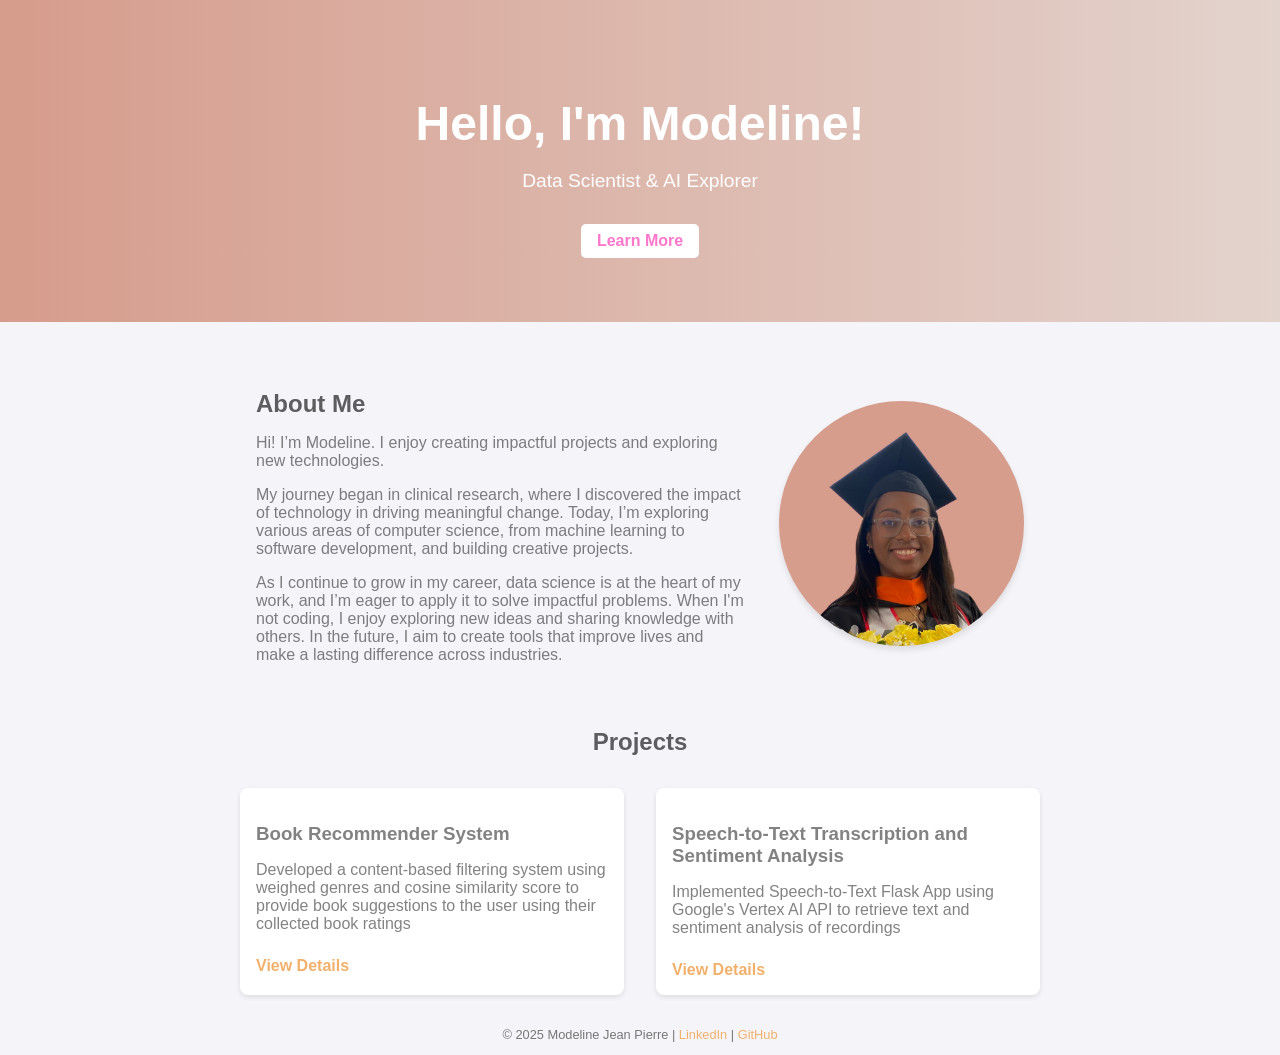
<file: index.html>
<!DOCTYPE html>
<html lang="en">
<head>
    <meta charset="UTF-8">
    <meta name="viewport" content="width=device-width, initial-scale=1.0">
    <title>Modeline Jean Pierre</title>
    <link rel="stylesheet" href="style.css">
</head>
<body>
    <!-- Hero Section -->
    <header>
        <div class="hero">
            <h1>Hello, I'm Modeline!</h1>
            <p>Data Scientist & AI Explorer</p>
            <a href="#about" class="button">Learn More</a>
        </div>
    </header>

    <!-- About Me Section -->
    <section id="about">
        <div class="about-container">
            <div class="about-text">
                <h2>About Me</h2>
                <p>Hi! I’m Modeline. I enjoy creating impactful projects and exploring new technologies.

                </p>
                <p>My journey began in clinical research, where I discovered the impact of technology in driving meaningful change. 
                    Today, I’m exploring various areas of computer science, from machine learning to software development, and building creative projects.
                
                </p>
                <p>As I continue to grow in my career, data science is at the heart of my work, and I’m eager to apply it to solve impactful problems. 
                    When I'm not coding, I enjoy exploring new ideas and sharing knowledge with others. 
                    In the future, I aim to create tools that improve lives and make a lasting difference across industries.</p>
            </div>
            <div class="about-photo">
                <img src="src/Neutral Pink Modern Circle Shape LinkedIn Profile Picture (1).png" alt="Photo of Modeline">
            </div>
        </div>
    </section>

    <!-- Projects Section -->
    <section id="projects">
        <div class="projects-container">
            <h2>Projects</h2>
            <div class="projects-grid">
                <div class="project-card">
                    <h3>Book Recommender System</h3>
                    <p>Developed a content-based filtering system using weighed genres and cosine similarity score to provide book suggestions to the user using their collected book ratings</p>
                    <a href="https://github.com/jpmode/book-rec-system">View Details</a>
                </div>
                <div class="project-card">
                    <h3>Speech-to-Text Transcription and Sentiment Analysis</h3>
                    <p>Implemented Speech-to-Text Flask App using Google's Vertex AI API  to retrieve text and sentiment analysis of recordings</p>
                    <a href="https://github.com/jpmode/speech-to-text-convoai">View Details</a>
                </div>
                <!-- <div class="project-card">
                    <h3>Watch OS Voice-to-Note App</h3>
                    <p>Led team and developed Watch OS application to transcribe speech to text in real-time</p>
                    <a href="https://github.com/jpmode/Say2TextApp">View Details</a>
                </div> -->
            </div>
        </div>
    </section>


    <!-- Footer -->
    <footer>
        <p>© 2025 Modeline Jean Pierre | <a href="https://www.linkedin.com/in/modeline-jean-pierre-a9699016a/">LinkedIn</a> | <a href="https://github.com/jpmode">GitHub</a></p>
    </footer>
</body>
</html>
</file>
<file: style.css>
/* General Styles */
body {
    font-family: 'Poppins', sans-serif;
    margin: 0;
    padding: 0;
    background-color: #f4f4f9;
    color: #0000007d;
}
a {
    text-decoration: none;
    color: #f2b06a;
}
a:hover {
    text-decoration: underline;
}

h1, h2 {
    margin-bottom: 1rem;
}

h2 {
    color: #0000009e;
}

/* Hero Section */
.hero {
    background: linear-gradient(to right, #d69c8c, #e3d3cd);
    color: white;
    padding: 4rem 1rem;
    text-align: center;
}
.hero h1 {
    font-size: 3rem;
    margin-bottom: 1rem;
}
.hero p {
    font-size: 1.2rem;
    margin-bottom: 2rem;
}
.hero .button {
    display: inline-block;
    background: white;
    color: #fe66c4e2;
    padding: 0.5rem 1rem;
    border-radius: 5px;
    text-decoration: none;
    font-weight: bold;
    transition: background-color 0.3s, color 0.3s;
}
.hero .button:hover {
    background-color: #f4f4f9;
    color: #f2b06a;
}

/* About Section */
.about-container {
    display: flex;
    flex-wrap: wrap;
    align-items: center;
    gap: 2rem;
    max-width: 800px;
    margin: 2rem auto;
    padding: 1rem;
}
.about-text {
    flex: 2;
}
.about-photo {
    flex: 1;
}
.about-photo img {
    max-width: 100%;
    border-radius: 50%;
    box-shadow: 0 4px 6px rgba(0, 0, 0, 0.1);
}

/* General Section Styling */
section {
    margin: 2rem auto;
    max-width: 800px;
    padding: 0 1rem;
}

/* Projects Section */
.projects-container {
    text-align: left;
}

.projects-container h2 {
    margin-bottom: 1rem;
    text-align: center; /* Center-align the heading */
}

.projects-grid {
    display: grid;
    grid-template-columns: repeat(auto-fit, minmax(300px, 1fr));
    gap: 2rem;
    max-width: 800px;
    margin: 2rem auto;
}
.project-card {
    padding: 1rem;
    background: #fff;
    border-radius: 8px;
    box-shadow: 0 2px 5px rgba(0, 0, 0, 0.1);
    transition: transform 0.3s, box-shadow 0.3s;
}
.project-card:hover {
    transform: translateY(-5px);
    box-shadow: 0 4px 10px rgba(0, 0, 0, 0.2);
}
.project-card h3 {
    margin-bottom: 0.5rem;
}
.project-card a {
    display: inline-block;
    margin-top: 0.5rem;
    color: #f2b06a;
    text-decoration: none;
    font-weight: bold;
    transition: color 0.3s;
}
.project-card a:hover {
    color: #e3d3cd;
}

/* Footer */
footer {
    text-align: center;
    margin-top: 2rem;
    font-size: 0.8rem;
    color: #777;
}
</file>
